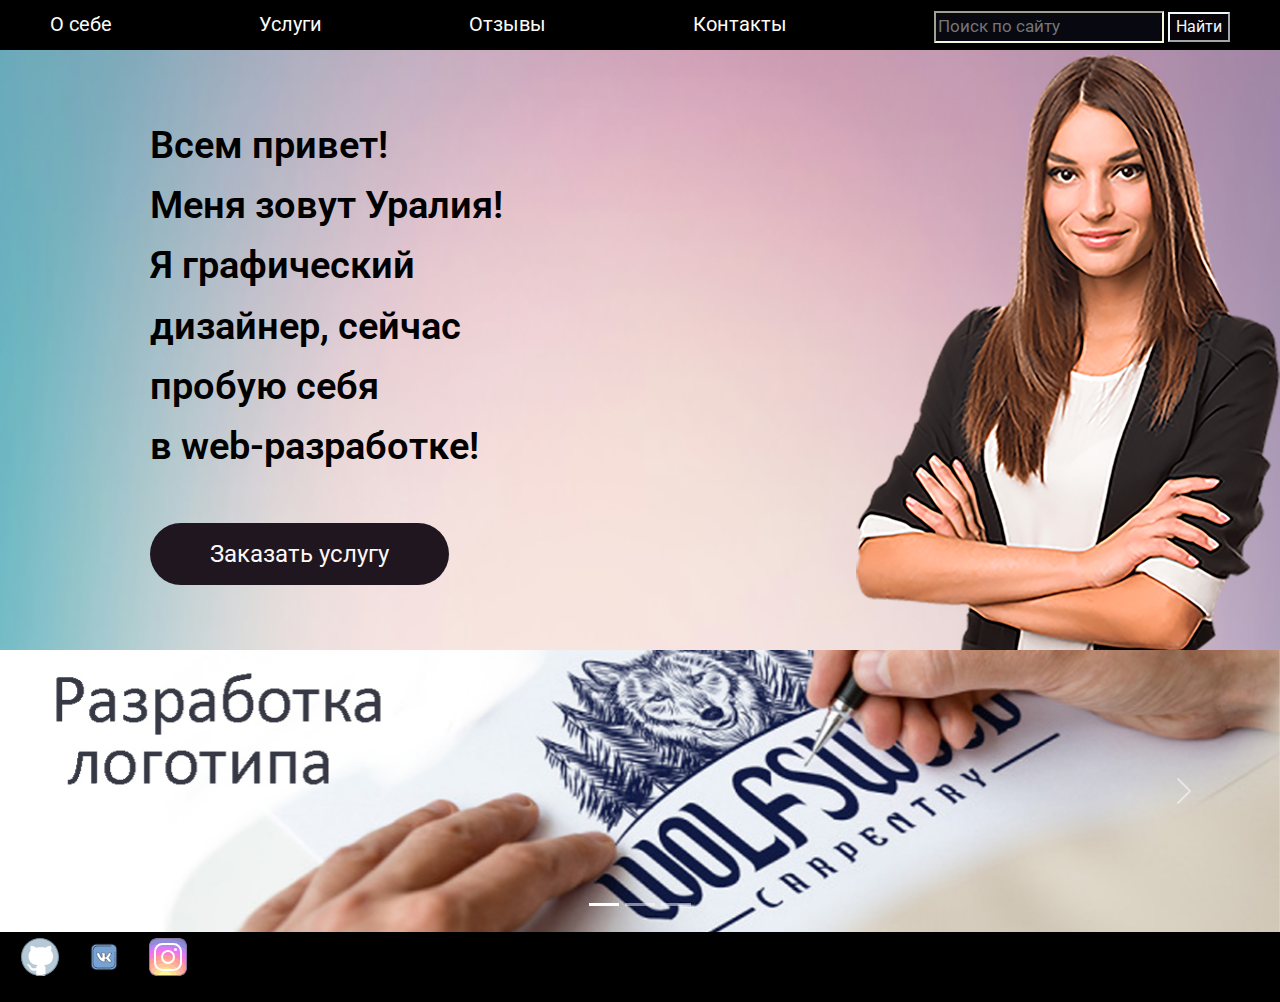
<file: index.html>
<!DOCTYPE html>
<html lang="ru">
<head>
    <meta charset="UTF-8">
    <meta name="viewport" content="width=device-width, initial-scale=1.0">
    <title>Document</title>
    <link rel="stylesheet" href="/css/style.css">
    <link href="https://cdn.jsdelivr.net/npm/bootstrap@5.3.3/dist/css/bootstrap.min.css" rel="stylesheet" integrity="sha384-QWTKZyjpPEjISv5WaRU9OFeRpok6YctnYmDr5pNlyT2bRjXh0JMhjY6hW+ALEwIH" crossorigin="anonymous">

    <link rel="preconnect" href="https://fonts.googleapis.com">
<link rel="preconnect" href="https://fonts.gstatic.com" crossorigin>
<link href="https://fonts.googleapis.com/css2?family=Roboto:ital,wght@0,100;0,300;0,400;0,500;0,700;0,900;1,100;1,300;1,400;1,500;1,700;1,900&display=swap" rel="stylesheet">
</head>
<body>
    <header class="header">
        <div class="container_header_block">
                <div class="navigation">
                <a href="" class="link_header">О себе</a>
                <a href="features.html" class="link_header">Услуги</a>
                <a href="" class="link_header">Отзывы</a>
                <a href="" class="link_header">Контакты</a>
                <search>
                    <input class="search_header" type="search" placeholder="Поиск по сайту">
                    <button class="button_search">Найти</button>
                  </search>
                </div>
            
        </div>
    </header>
    <!--Здесь закончился блок с навигацией -->
    <!-- сочетание клавиш ctrl/ -->
    
    <div class="promo_block">
      <div class="promo_desc">
        <p>Всем привет!
            <br>
            Меня зовут Уралия!<br>
            Я графический дизайнер,
            сейчас пробую себя 
            <br>в web-разработке!
        </p>
        <form action="features.html" target="_blank"></form>
        <button class="button_promo" >Заказать услугу </button>
      </div>
      <div class="promo_img">
        <img src="photo.png" alt="Мое фото">
      </div>
            
    </div>
       <!--закончился промо блок  -->
    </div>
<container class="carousel">
    <div id="carouselExampleIndicators" class="carousel slide">
        <div class="carousel-indicators">
          <button type="button" data-bs-target="#carouselExampleIndicators" data-bs-slide-to="0" class="active" aria-current="true" aria-label="Slide 1"></button>
          <button type="button" data-bs-target="#carouselExampleIndicators" data-bs-slide-to="1" aria-label="Slide 2"></button>
          <button type="button" data-bs-target="#carouselExampleIndicators" data-bs-slide-to="2" aria-label="Slide 3"></button>
        </div>
        <div class="carousel-inner">
          <div class="carousel-item active">
            <img src="logo.jpg" class="d-block w-100" alt="логотип">
          </div>
          <div class="carousel-item">
            <img src="vizitka.jpg" class="d-block w-100" alt="полиграфия">
          </div>
          <div class="carousel-item">
            <img src="baner.jpg" class="d-block w-100" alt="наружная реклама">
          </div>
        </div>
        <button class="carousel-control-prev" type="button" data-bs-target="#carouselExampleIndicators" data-bs-slide="prev">
          <span class="carousel-control-prev-icon" aria-hidden="true"></span>
          <span class="visually-hidden">Previous</span>
        </button>
        <button class="carousel-control-next" type="button" data-bs-target="#carouselExampleIndicators" data-bs-slide="next">
          <span class="carousel-control-next-icon" aria-hidden="true"></span>
          <span class="visually-hidden">Next</span>
        </button>
      </div>
</container>
<!-- начинается подвал -->
<div class="footer">
  <a href="https://icons8.ru/icon/SzgQDfObXUbA/github"><img src="github.svg" class="icon-style" alt="Github icon"></a>
  <a href="https://www.8host.com/blog/"><img src="vk.svg" class="icon-style" alt="Twitter icon"></a>
  <a href="https://www.8host.com/blog/"><img src="instagram.svg" class="icon-style" alt="Emailicon"></a>
</div>
    <script src="https://cdn.jsdelivr.net/npm/bootstrap@5.3.3/dist/js/bootstrap.bundle.min.js" integrity="sha384-YvpcrYf0tY3lHB60NNkmXc5s9fDVZLESaAA55NDzOxhy9GkcIdslK1eN7N6jIeHz" crossorigin="anonymous"></script>      
</body>

</html>
</file>
<file: css/style.css>
*{font-family: "Roboto", sans-serif;

}
.container{
    max-width: auto;
    width: 100%;
    margin: auto;
}
.container_header_block{
    background-color: black;
    height: 50px;
}

.header_block, .navigation, .promo_block{
    display: flex;
    justify-content: space-between;
    align-items: center;
}
.header_block{
    margin-top: 52px;
    margin-bottom: 15px;
}
.navigation{
    width: auto;
    margin-left: 50px;
    margin-right: 50px;

}
.logo_header{
    font-weight: 400;
    font-size: 45px;
    color: black;
    text-decoration: none;
}
.link_header{
    font-weight: 400;
    font-size: 20px;
    color: rgb(251, 252, 248);
    text-decoration: none;
    margin-top: 5px;
}
.promo_block{
    background: url('/bg.jpg');
    height: 600px;
    }
.button_promo{
    background: #1f161f;
    border-radius: 100px;
    border: none;
    font-weight: 400;
    font-size: 24px;
    color: rgb(252, 248, 248);
    padding: 16px 38px;
    margin-top: 31px;
    margin-left: 150px;
    padding: 13px 60px;
}
.promo_desc{
    width: 700px;
}
.promo_desc > p{
    font-weight: 600;
    font-size: 38px;
    line-height: 158%;
    letter-spacing: o,2px;
    color: black;
    margin-left: 150px;
}
.promo_img{
width: 730px;
height: 730px;
object-fit: fill;
}

.search_header{
        margin-top: 11px;
        font-weight: 400;
        font-size: 17px;
        background-color: #080811;
        border-color: beige;
        }
.button_search{
    background-color: #070309;
    height: 30px;
    color: aliceblue;
    border-color: aliceblue;
    }
    .carousel{
        width: auto;
        height: 333;
        margin-top: 0%;
    }
    .footer{
        background: #000;
        width: auto;
        height: 70px;
    }
    .footer-content-right {
        padding-right:40px;
        margin-top:20px;
        float:right;
         }
      
      .icon-style {
        height:40px;
        margin-left:20px;
        margin-top:5px;
        }
      .icon-style:hover {
       background-color:yellow;
        padding:5px;
        }
</file>
